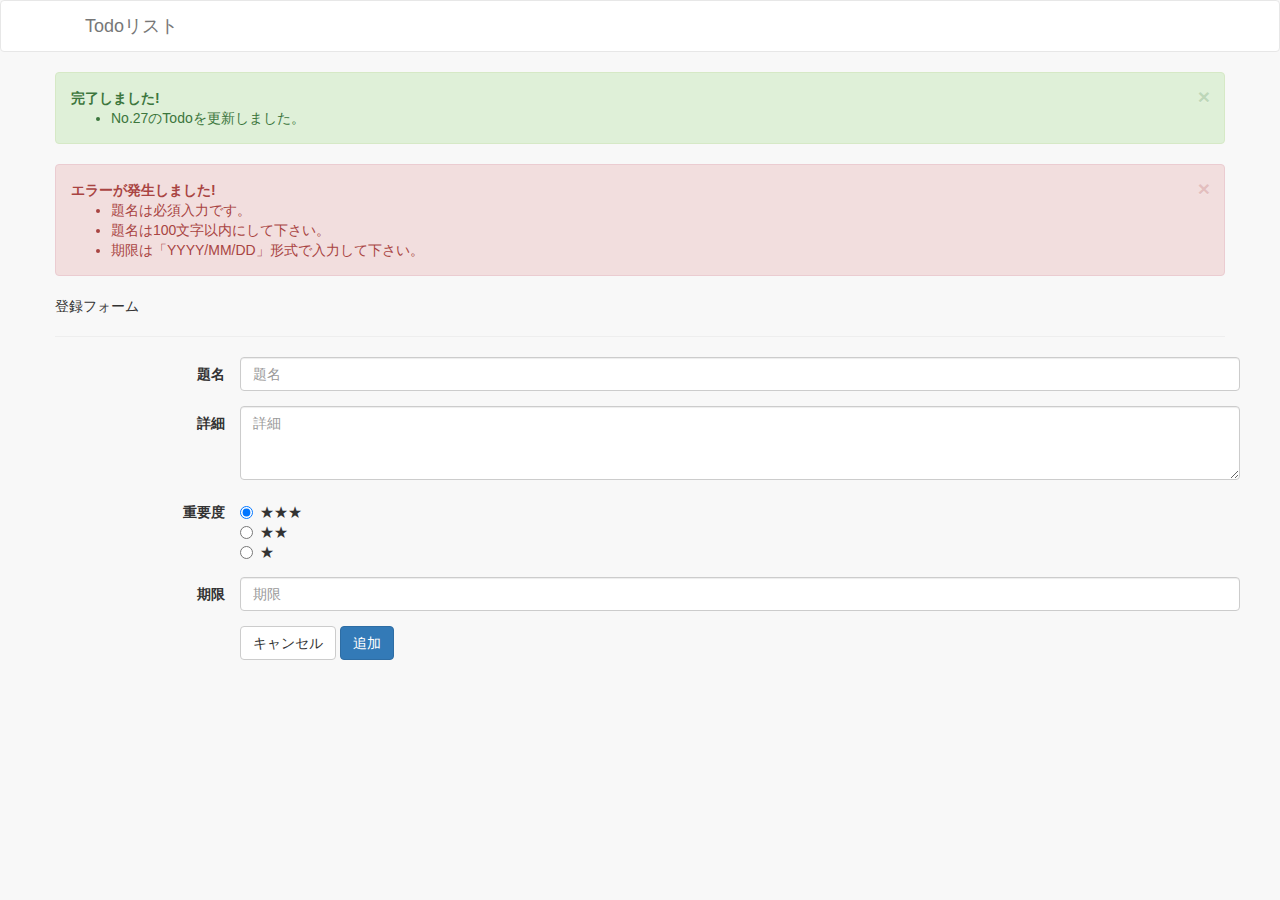
<file: html/entry.html>
<!DOCTYPE html>
<html lang="ja">
	<head>
		<meta charset="utf-8">
		<meta http-equiv="X-UA-Compatible" content="IE=edge">
		<meta name="viewport" content="width=device-width, initial-scale=1">
		<!-- The above 3 meta tags *must* come first in the head; any other head content must come *after* these tags -->
		<title>トップページ</title>

		<!-- Bootstrap -->
		<link href="css/bootstrap.min.css" rel="stylesheet">

		<!-- HTML5 shim and Respond.js for IE8 support of HTML5 elements and media queries -->
		<!-- WARNING: Respond.js doesn't work if you view the page via file:// -->
		<!--[if lt IE 9]>
			<script src="https://oss.maxcdn.com/html5shiv/3.7.3/html5shiv.min.js"></script>
			<script src="https://oss.maxcdn.com/respond/1.4.2/respond.min.js"></script>
		<![endif]-->
	</head>
	<body>
<div class="">	
		<nav class="navbar navbar-default">
			<div class="container">
				<div class="container-fluid">
					<div class="navbar-header">
						<div class="navbar-brand">Todoリスト</div>
					</div>
				</div>
			</div><!-- /container -->
		</nav>	
	
		<div class="container ">
			
			<div class="row">
			
				<div class="alert alert-success alert-dismissible" role="alert">
					<button type="button" class="close" data-dismiss="alert" aria-label="Close"><span aria-hidden="true">&times;</span></button>
					<strong>完了しました!</strong>
					<ul>
						<li>No.27のTodoを更新しました。</li>
					</ul>
				</div>
			
				<div class="alert alert-danger alert-dismissible" role="alert">
					<button type="button" class="close" data-dismiss="alert" aria-label="Close"><span aria-hidden="true">&times;</span></button>
					<strong>エラーが発生しました!</strong>
					<ul>
						<li>題名は必須入力です。</li>
						<li>題名は100文字以内にして下さい。</li>
						<li>期限は「YYYY/MM/DD」形式で入力して下さい。</li>
					</ul>
				</div>
				
				<p>登録フォーム</p><hr>
				
				
				<form class="form-horizontal" action="#" method="post">
					<div class="form-group">
						<label for="title" class="col-sm-2 control-label">題名</label>
						<div class="col-sm-offset-2">
							<input type="text" class="form-control" id="title" placeholder="題名" value="">
						</div>
					</div>
					
					<div class="form-group">
						<label for="detail" class="col-sm-2 control-label">詳細</label>
						<div class="col-sm-offset-2">
							<textarea class="form-control" rows="3" id="detail" placeholder="詳細"></textarea>
						</div>
					</div>
					
					<div class="form-group">
						<label for="imp" class="col-sm-2 control-label">重要度</label>
						<div class="radio">
							<div class="col-sm-offset-2">
								<label>
									<input type="radio" name="impRadios" id="imp" value="imp3" checked>
									★★★
								</label>
							</div>
							<div class="col-sm-offset-2">
								<label>
									<input type="radio" name="impRadios" id="imp" value="imp2">
									★★
								</label>
							</div>	
							<div class="col-sm-offset-2">
								<label>
									<input type="radio" name="impRadios" id="imp" value="imp1">
									★
								</label>
							</div>
						</div>
					</div>
					
					
					<div class="form-group">
						<label for="limit" class="col-sm-2 control-label">期限</label>
						<div class="col-sm-offset-2">
							<input type="text" class="form-control" id="limit" placeholder="期限" value="">
						</div>
					</div>
					
					<div class="form-group">
						<div class="col-sm-offset-2">
							<a href="index.html" class="btn btn-default"> キャンセル</a>
							<a href="index.html" class="btn btn-primary">追加</a>
						</div>
					</div>
					
				</form>
			</div>
		
			
			
		</div><!-- /container -->
</div>
		<!-- jQuery (necessary for Bootstrap's JavaScript plugins) -->
		<script src="https://ajax.googleapis.com/ajax/libs/jquery/1.12.4/jquery.min.js"></script>
		<!-- Include all compiled plugins (below), or include individual files as needed -->
		<script src="js/bootstrap.min.js"></script>
	</body>
</html>
</file>
